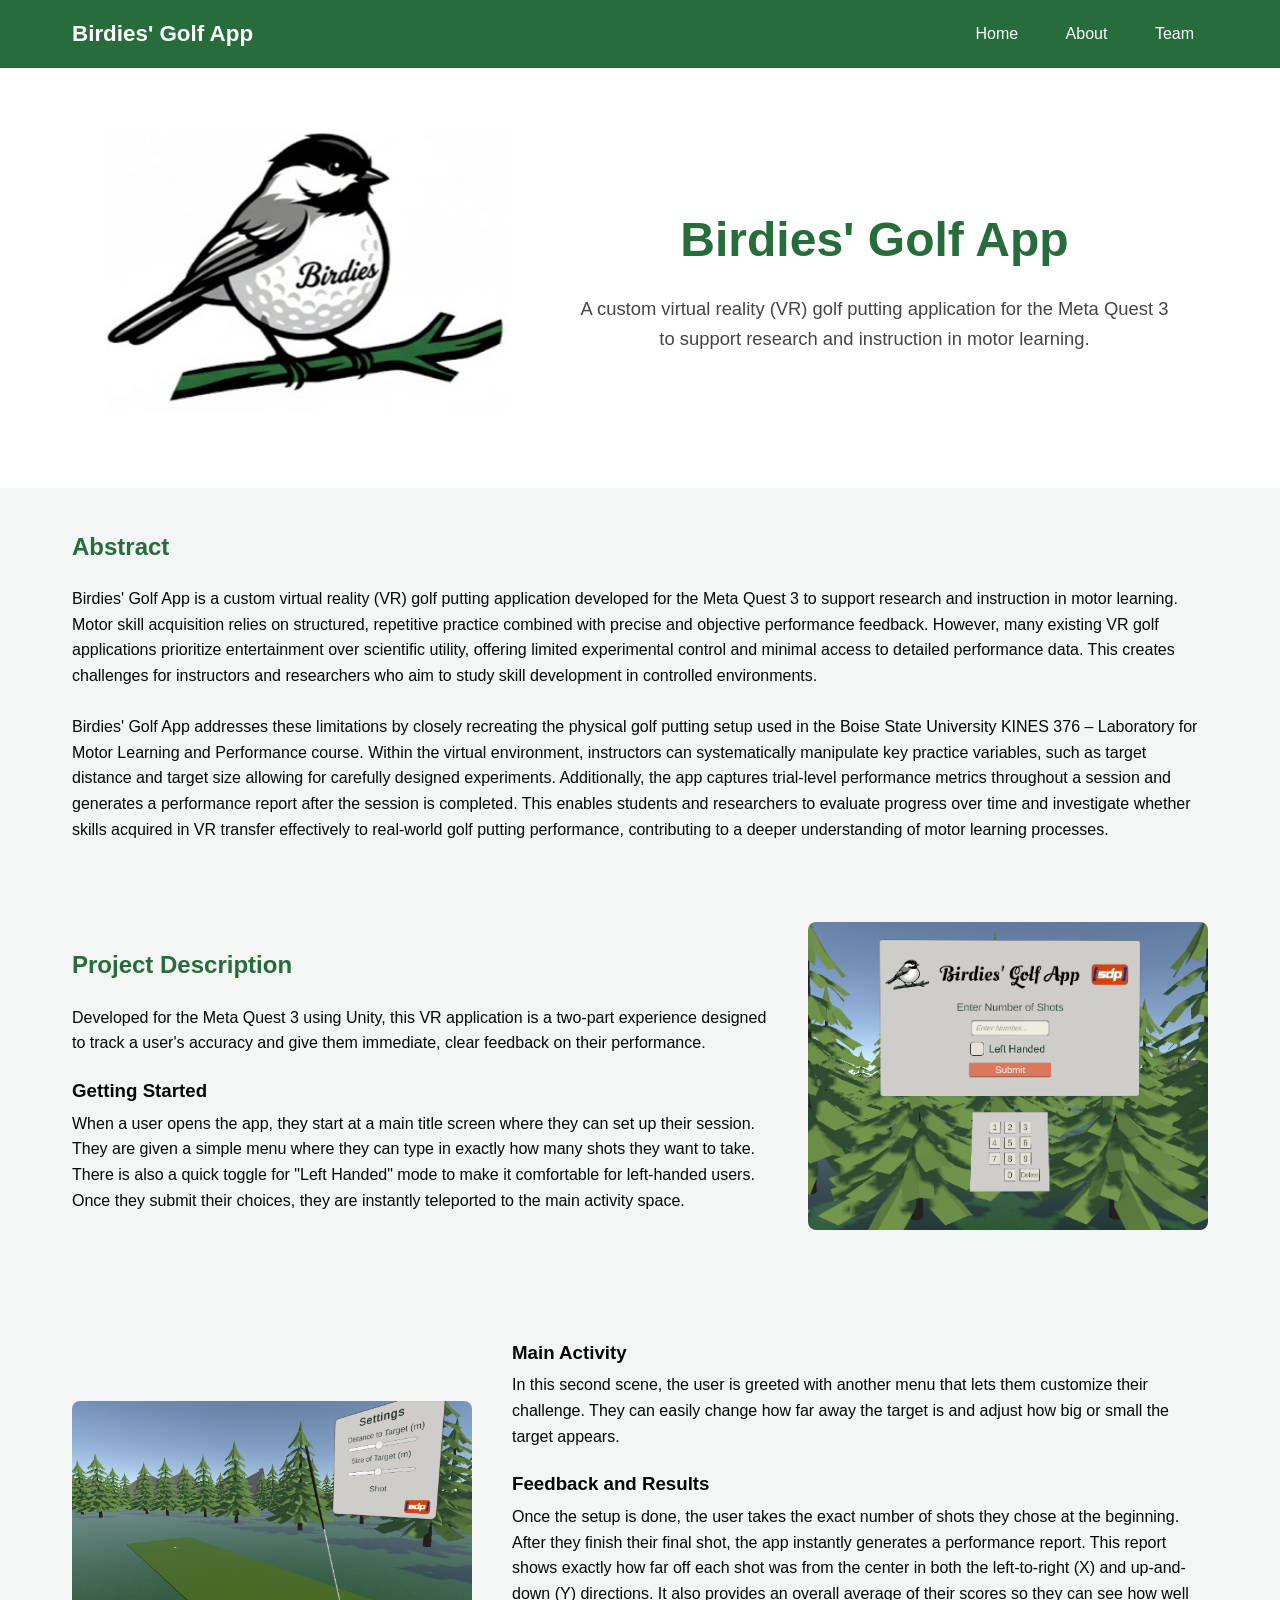
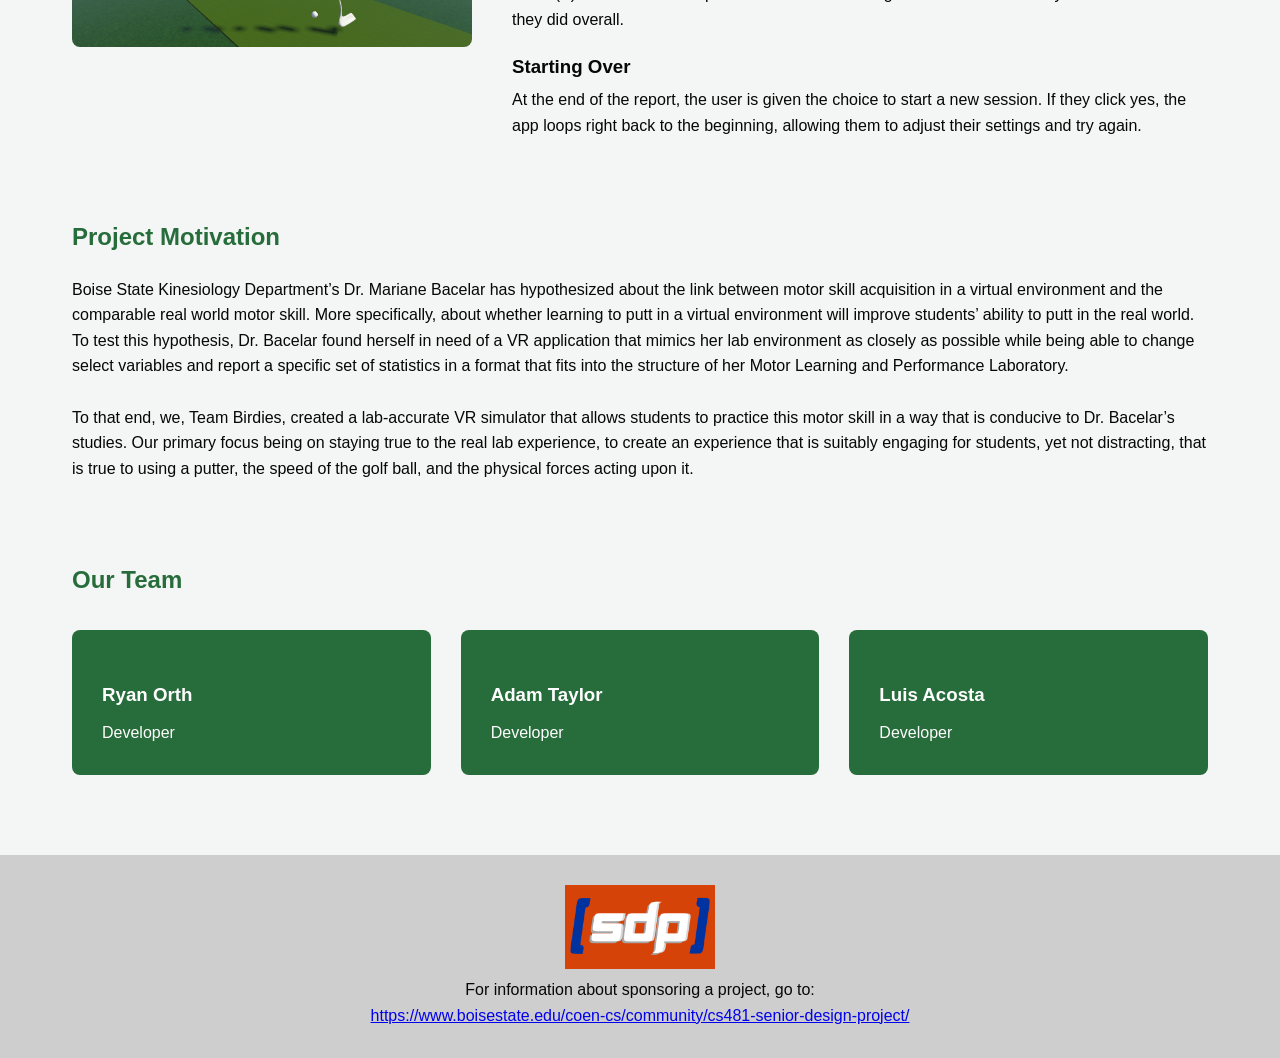
<file: index.html>
<!DOCTYPE html>
<html lang="en">
<head>
    <meta charset="UTF-8">
    <meta name="viewport" content="width=device-width, initial-scale=1.0">
    <title>Capstone | Home</title>
    <link rel="stylesheet" href="style.css">
</head>
<body>

<header>
    <div class="container nav-container">
        <h1 class="logo">Birdies' Golf App</h1>
        <nav>
            <ul>
                <li><a href="#home">Home</a></li>
		<li><a href="#about">About</a></li>
		<li><a href="#team">Team</a></li>
            </ul>
        </nav>
    </div>
</header>

<section id="home" class="hero">
    <div class="container hero-content">
        
        <!-- Left: Image -->
        <div class="hero-image">
            <img src="./img/logo.png" alt="Birdies Golf App Logo">
        </div>

        <!-- Right: Text -->
        <div class="hero-text">
            <h1>Birdies' Golf App</h1>
            <p>
                A custom virtual reality (VR) golf putting application for the Meta Quest 3 
                to support research and instruction in motor learning.
            </p>
        </div>

    </div>
</section>

<section id="about" class="section">
    <div class="container">
        <h2>Abstract</h2>
        <p>Birdies' Golf App is a custom virtual reality (VR) golf putting application developed for the Meta Quest 3 to support research and instruction in motor learning. Motor skill acquisition relies on structured, repetitive practice combined with precise and objective performance feedback. However, many existing VR golf applications prioritize entertainment over scientific utility, offering limited experimental control and minimal access to detailed performance data. This creates challenges for instructors and researchers who aim to study skill development in controlled environments.
	<br><br>Birdies' Golf App addresses these limitations by closely recreating the physical golf putting setup used in the Boise State University KINES 376 – Laboratory for Motor Learning and Performance course. Within the virtual environment, instructors can systematically manipulate key practice variables, such as target distance and target size allowing for carefully designed experiments. Additionally, the app captures trial-level performance metrics throughout a session and  generates a performance report after the session is completed. This enables students and researchers to evaluate progress over time and investigate whether skills acquired in VR transfer effectively to real-world golf putting performance, contributing to a deeper understanding of motor learning processes.</p>
    </div>
</section>

<section class="section">
    <div class="container project-content">

        <!-- Left: Text -->
        <div class="project-text">
            <h2>Project Description</h2>
            <p>Developed for the Meta Quest 3 using Unity, this VR application is a two-part experience designed to track a user's accuracy and give them immediate, clear feedback on their performance.</p>
	    <h3>Getting Started</h3>
            <p>When a user opens the app, they start at a main title screen where they can set up their session. They are given a simple menu where they can type in exactly how many shots they want to take. There is also a quick toggle for "Left Handed" mode to make it comfortable for left-handed users. Once they submit their choices, they are instantly teleported to the main activity space.</p>
        </div>

        <!-- Right: Image -->
        <div class="project-image">
            <img src="./img/startScene.png" alt="VR Golf Start Scene">
        </div>

    </div>
</section>

<section class="section">
    <div class="container motivation-content">

        <!-- Left: Image -->
        <div class="motivation-image">
            <img src="./img/puttScene.png" alt="VR Putting Scene">
        </div>

        <!-- Right: Text -->
        <div class="motivation-text">
            <h3>Main Activity</h3>
            <p>In this second scene, the user is greeted with another menu that lets them customize their challenge. They can easily change how far away the target is and adjust how big or small the target appears.</p>
            <h3>Feedback and Results</h3>
            <p>Once the setup is done, the user takes the exact number of shots they chose at the beginning. After they finish their final shot, the app instantly generates a performance report. This report shows exactly how far off each shot was from the center in both the left-to-right (X) and up-and-down (Y) directions. It also provides an overall average of their scores so they can see how well they did overall.</p>
            <h3>Starting Over</h3>
            <p>At the end of the report, the user is given the choice to start a new session. If they click yes, the app loops right back to the beginning, allowing them to adjust their settings and try again.</p>

        </div>

    </div>
</section>

<section class="section">
    <div class="container motivation-content">
        <div class="motivation-text">
            <h2>Project Motivation</h2>
            <p>
                Boise State Kinesiology Department’s Dr. Mariane Bacelar has hypothesized about the link between motor skill acquisition in a virtual environment and the comparable real world motor skill. More specifically, about whether learning to putt in a virtual environment will improve students’ ability to putt in the real world. To test this hypothesis, Dr. Bacelar found herself in need of a VR application that mimics her lab environment as closely as possible while being able to change select variables and report a specific set of statistics in a format that fits into the structure of her Motor Learning and Performance Laboratory.

                <br><br>

                To that end, we, Team Birdies, created a lab-accurate VR simulator that allows students to practice this motor skill in a way that is conducive to Dr. Bacelar’s studies. Our primary focus being on staying true to the real lab experience, to create an experience that is suitably engaging for students, yet not distracting, that is true to using a putter, the speed of the golf ball, and the physical forces acting upon it.
            </p>
        </div>

    </div>
</section>

<section id="team" class="section">
    <div class="container">
        <h2>Our Team</h2>
        <div class="grid">
            <div class="card">
                <h3>Ryan Orth</h3>
                <p>Developer</p>
            </div>
            <div class="card">
                <h3>Adam Taylor</h3>
                <p>Developer</p>
            </div>
            <div class="card">
                <h3>Luis Acosta</h3>
                <p>Developer</p>
            </div>
        </div>
    </div>
</section>

<footer>
    <img src="./img/sdp.png" alt="senior design project logo" width="150" height="84" onmouseover="$('#sdp_info').css('visibility', 'revert')">
    <div id="sdp_info" onmouseleave="$('#sdp_info').css('visibility', 'collapse')">
            For information about sponsoring a project, go to:<br/>
            <a href="https://www.boisestate.edu/coen-cs/community/cs481-senior-design-project/">https://www.boisestate.edu/coen-cs/community/cs481-senior-design-project/</a>
     </div>
</footer>

</body>
</html>
</file>
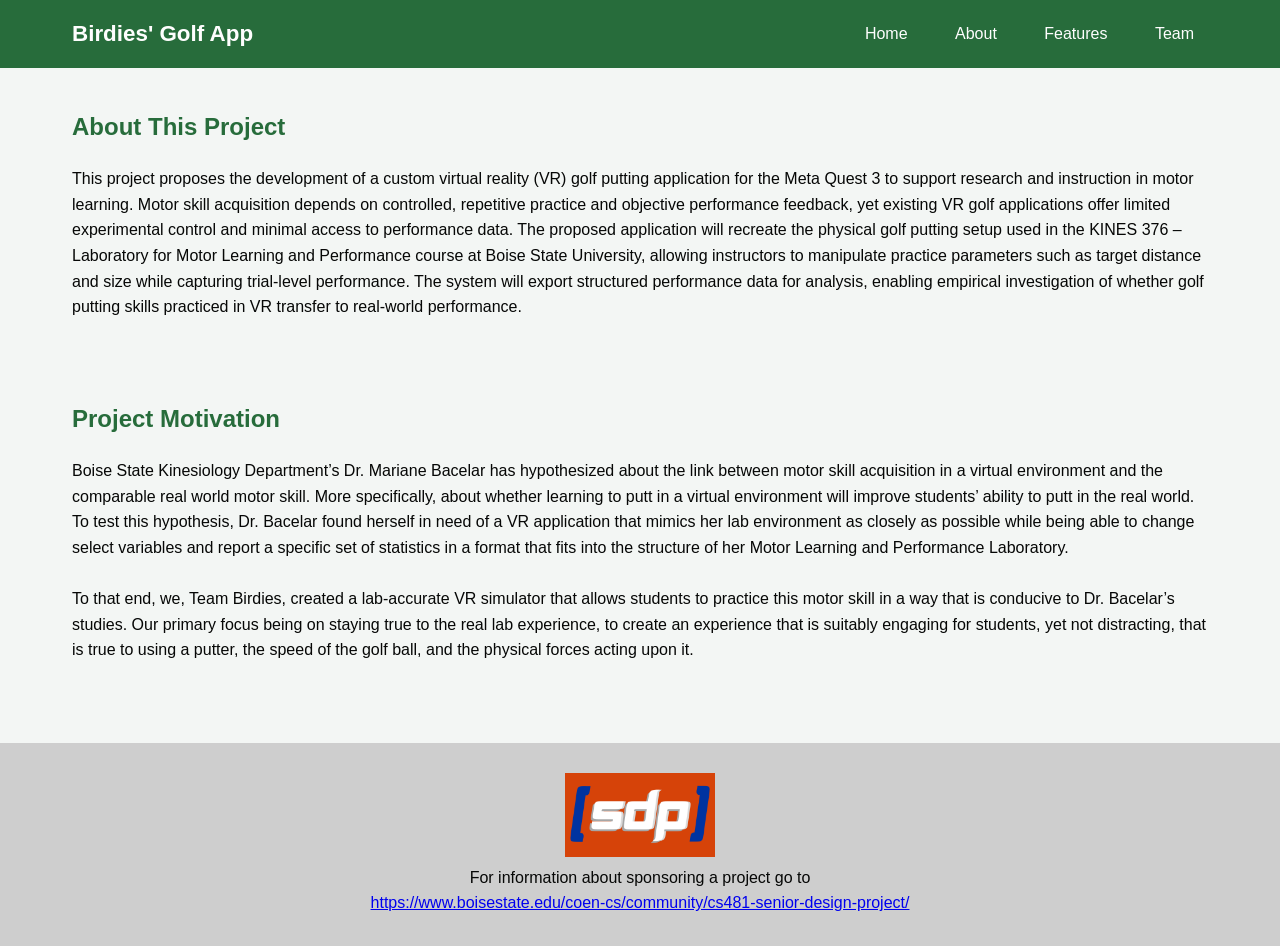
<file: about.html>
<!DOCTYPE html>
<html lang="en">
<head>
    <meta charset="UTF-8">
    <meta name="viewport" content="width=device-width, initial-scale=1.0">
    <title>Capstone | About</title>
    <link rel="stylesheet" href="style.css">
</head>
<body>

<header>
    <div class="container nav-container">
        <h1 class="logo">Birdies' Golf App</h1>
        <nav>
            <ul>
                <li><a href="./index.html">Home</a></li>
                <li><a href="./about.html">About</a></li>
                <li><a href="./features.html">Features</a></li>
                <li><a href="./team.html">Team</a></li>
            </ul>
        </nav>
    </div>
</header>

<section class="section">
    <div class="container">
        <h2>About This Project</h2>
        <p>This project proposes the development of a custom virtual reality (VR) golf putting application for the Meta Quest 3 to support research and instruction in motor learning. Motor skill acquisition depends on controlled, repetitive practice and objective performance feedback, yet existing VR golf applications offer limited experimental control and minimal access to performance data. The proposed application will recreate the physical golf putting setup used in the KINES 376 – Laboratory for Motor Learning and Performance course at Boise State University, allowing instructors to manipulate practice parameters such as target distance and size while capturing trial-level performance. The system will export structured performance data for analysis, enabling empirical investigation of whether golf putting skills practiced in VR transfer to real-world performance.</p>
    </div>
</section>

<section class="section">
    <div class="container">
        <h2>Project Motivation</h2>
        <p>Boise State Kinesiology Department’s Dr. Mariane Bacelar has hypothesized about the link between motor skill acquisition in a virtual environment and the comparable real world motor skill. More specifically, about whether learning to putt in a virtual environment will improve students’ ability to putt in the real world. To test this hypothesis, Dr. Bacelar found herself in need of a VR application that mimics her lab environment as closely as possible while being able to change select variables and report a specific set of statistics in a format that fits into the structure of her Motor Learning and Performance Laboratory.

	<br><br>To that end, we, Team Birdies, created a lab-accurate VR simulator that allows students to practice this motor skill in a way that is conducive to Dr. Bacelar’s studies. Our primary focus being on staying true to the real lab experience, to create an experience that is suitably engaging for students, yet not distracting, that is true to using a putter, the speed of the golf ball, and the physical forces acting upon it.</p>
    </div>
</section>

<footer>
    <img src="./img/sdp.png" alt="senior design project logo" width="150" height="84" onmouseover="$('#sdp_info').css('visibility', 'revert')">
    <div id="sdp_info" onmouseleave="$('#sdp_info').css('visibility', 'collapse')">
            For information about sponsoring a project go to<br/>
            <a href="https://www.boisestate.edu/coen-cs/community/cs481-senior-design-project/">https://www.boisestate.edu/coen-cs/community/cs481-senior-design-project/</a>
     </div>
</footer>

</body>
</html>
</file>
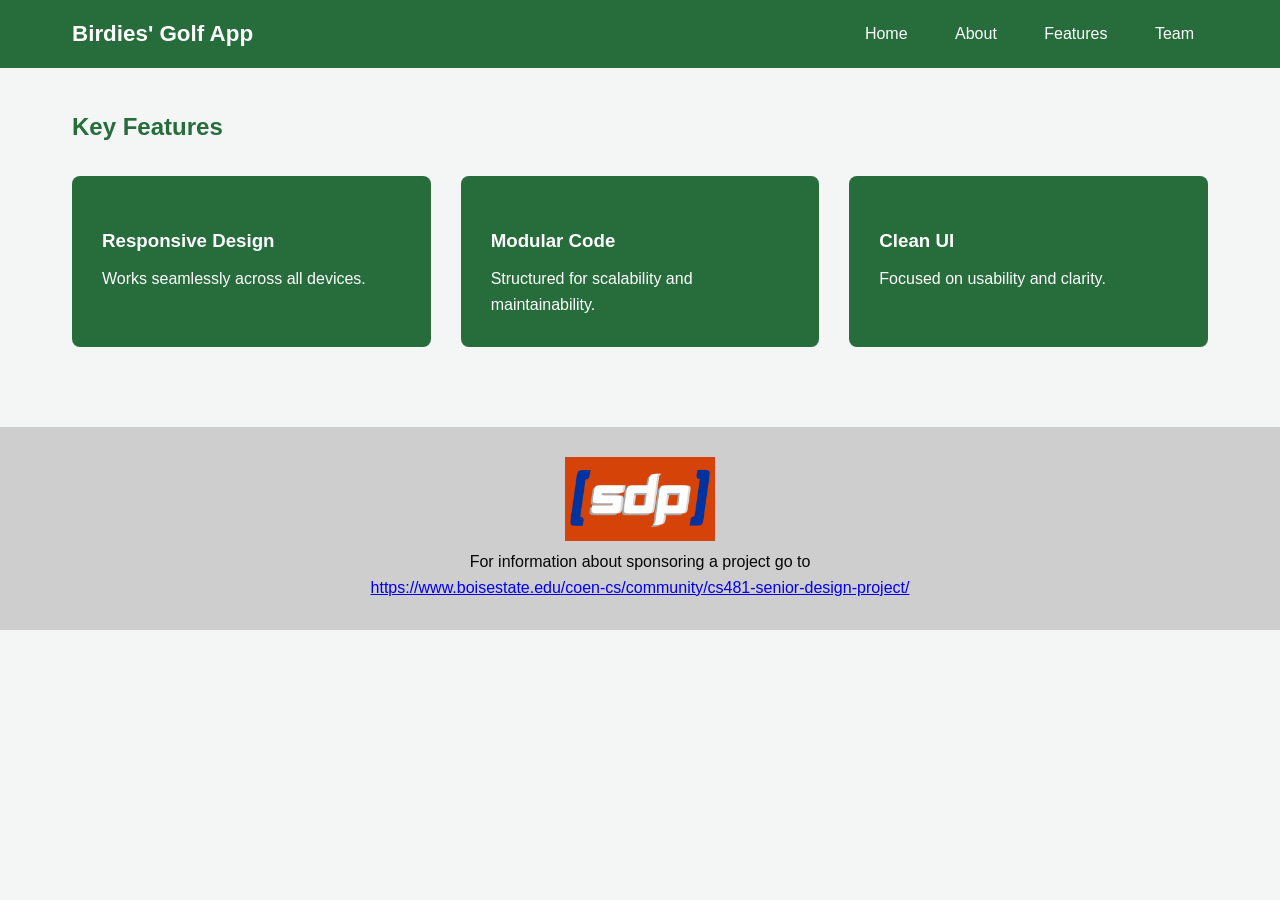
<file: features.html>
<!DOCTYPE html>
<html lang="en">
<head>
    <meta charset="UTF-8">
    <meta name="viewport" content="width=device-width, initial-scale=1.0">
    <title>Capstone | Features</title>
    <link rel="stylesheet" href="style.css">
</head>
<body>

<header>
    <div class="container nav-container">
        <h1 class="logo">Birdies' Golf App</h1>
        <nav>
            <ul>
                <li><a href="./index.html">Home</a></li>
                <li><a href="./about.html">About</a></li>
                <li><a href="./features.html">Features</a></li>
                <li><a href="./team.html">Team</a></li>
            </ul>
        </nav>
    </div>
</header>

<section class="section">
    <div class="container">
        <h2>Key Features</h2>
        <div class="grid">
            <div class="card">
                <h3>Responsive Design</h3>
                <p>Works seamlessly across all devices.</p>
            </div>
            <div class="card">
                <h3>Modular Code</h3>
                <p>Structured for scalability and maintainability.</p>
            </div>
            <div class="card">
                <h3>Clean UI</h3>
                <p>Focused on usability and clarity.</p>
            </div>
        </div>
    </div>
</section>

<footer>
    <img src="./img/sdp.png" alt="senior design project logo" width="150" height="84" onmouseover="$('#sdp_info').css('visibility', 'revert')">
    <div id="sdp_info" onmouseleave="$('#sdp_info').css('visibility', 'collapse')">
            For information about sponsoring a project go to<br/>
            <a href="https://www.boisestate.edu/coen-cs/community/cs481-senior-design-project/">https://www.boisestate.edu/coen-cs/community/cs481-senior-design-project/</a>
     </div>
</footer>

</body>
</html>
</file>
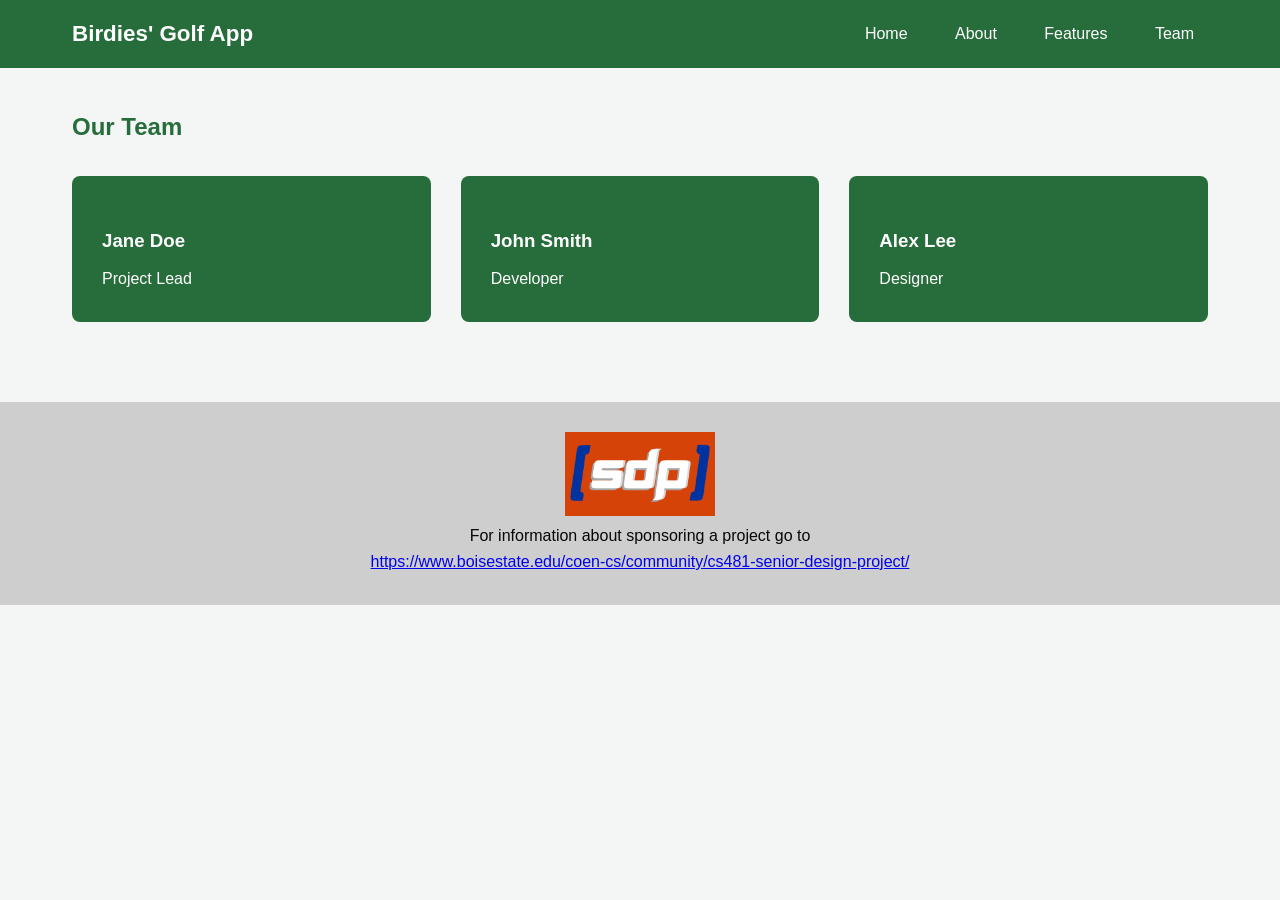
<file: team.html>
<!DOCTYPE html>
<html lang="en">
<head>
    <meta charset="UTF-8">
    <meta name="viewport" content="width=device-width, initial-scale=1.0">
    <title>Capstone | Team</title>
    <link rel="stylesheet" href="style.css">
</head>
<body>

<header>
    <div class="container nav-container">
        <h1 class="logo">Birdies' Golf App</h1>
        <nav>
            <ul>
                <li><a href="./index.html">Home</a></li>
                <li><a href="./about.html">About</a></li>
                <li><a href="./features.html">Features</a></li>
                <li><a href="./team.html">Team</a></li>
            </ul>
        </nav>
    </div>
</header>

<section class="section">
    <div class="container">
        <h2>Our Team</h2>
        <div class="grid">
            <div class="card">
                <h3>Jane Doe</h3>
                <p>Project Lead</p>
            </div>
            <div class="card">
                <h3>John Smith</h3>
                <p>Developer</p>
            </div>
            <div class="card">
                <h3>Alex Lee</h3>
                <p>Designer</p>
            </div>
        </div>
    </div>
</section>

<footer>
    <img src="./img/sdp.png" alt="senior design project logo" width="150" height="84" onmouseover="$('#sdp_info').css('visibility', 'revert')">
    <div id="sdp_info" onmouseleave="$('#sdp_info').css('visibility', 'collapse')">
            For information about sponsoring a project go to<br/>
            <a href="https://www.boisestate.edu/coen-cs/community/cs481-senior-design-project/">https://www.boisestate.edu/coen-cs/community/cs481-senior-design-project/</a>
     </div>
</footer>

</body>
</html>
</file>
<file: style.css>
/* ===== COLOR SYSTEM ===== */
:root {
    --dark: #060706;
    --accent: #276C3B;
    --light: #FEFEFE;
}

/* ===== RESET ===== */
* {
    margin: 0;
    padding: 0;
    box-sizing: border-box;
}

body {
    font-family: -apple-system, BlinkMacSystemFont, "Segoe UI", Roboto, Arial, sans-serif;
    background: #F3F6F4;
    color: var(--dark);
    line-height: 1.6;
}

/* ===== LAYOUT ===== */
.container {
    width: 95%;
    max-width: 1300px;
    margin: auto;
    padding: 0 40px;
}

section h1 {
   color: #276C3B;
}

section h2 {
   color: #276C3B;
}

/* ===== HEADER ===== */
header {
    background: var(--light);
    border-bottom: 1px solid var(--muted);
    padding: 1rem 0;
    position: sticky;
    top: 0;
    z-index: 1000;
}

header .container {
    display: flex;
    align-items: center;
    justify-content: space-between;
}

header h1 {
    font-size: 1.4rem;
}

/* ===== NAVBAR ===== */
header {
    background: #276C3B;
    padding: 1rem 0;
    position: sticky;
    top: 0;
    z-index: 1000;
}

.nav-container {
    display: flex;
    justify-content: space-between;
    align-items: center;
}

.logo {
    color: #FEFEFE;
    font-weight: bold;
}

nav ul {
    list-style: none;
}

nav li {
    display: inline-block;
    margin-left: 15px;
}

nav a {
    text-decoration: none;
    color: #FEFEFE;
    padding: 8px 14px;
    border-radius: 6px;
    transition: all 0.25s ease;
}

/* Hover = inverted button */
nav a:hover {
    background: #FEFEFE;
    color: #060706;
}
/* ===== HERO ===== */
.hero {
    padding: 60px 20px;
    text-align: center;
    background-color: #FFFFFF;
}

.hero h1 {
    font-size: 3em;
}

.hero h2 {
    font-size: 2.6rem;
    max-width: 700px;
    margin: auto;
}

.hero p {
    margin-top: 15px;
    color: #444;
    font-size: 1.15em;
}

.hero button {
    margin-top: 25px;
    padding: 12px 26px;
    background: var(--accent);
    color: var(--light);
    border: none;
    border-radius: 6px;
    cursor: pointer;
    font-size: 1rem;
    transition: transform 0.2s ease, box-shadow 0.2s ease;
}

.hero button:hover {
    transform: translateY(-2px);
    box-shadow: 0 6px 16px rgba(0,0,0,0.1);
}

/* Hero layout */
.hero-content {
    display: flex;
    align-items: center;
    justify-content: space-around;
    gap: 40px;
}

/* Left image */
.hero-image img {
    max-width: 400px;
    width: 100%;
    height: auto;
}

/* Right text */
.hero-text {
    max-width: 600px;
}

/* Responsive: stack on small screens */
@media (max-width: 768px) {
    .hero-content {
        flex-direction: column;
        text-align: center;
    }

    .hero-image img {
        max-width: 200px;
    }
}

/* ===== SECTIONS ===== */
/* Sections */
.section {
    padding: 40px 0;
    background: #F3F6F4; /* now gray by default */
}

.section.alt {
    background: #FEFEFE; /* white becomes alternate */
}

.section h2 {
    margin-bottom: 20px;
}

.section h3 {
    margin-top: 20px;
    margin-bottom: 5px;
}

/* ===== GRID ===== */
.grid {
    display: flex;
    gap: 30px;
    margin-top: 30px;
    flex-wrap: wrap;
}

/* ===== CARDS ===== */
.card {
    flex: 1;
    min-width: 280px;
    background: var(--accent);
    color: var(--light);
    border: 1px solid var(--muted);
    padding: 30px;
    border-radius: 8px;
    transition: all 0.25s ease;
}

.card h3 {
    margin-bottom: 10px;
}

.card p {
    color: CECECE;
}

.card:hover {
    transform: translateY(-6px);
    border-color: var(--light);
    box-shadow: 0 10px 25px rgba(0,0,0,0.08);
}

/* ===== FOOTER ===== */
footer {
    text-align: center;
    padding: 30px 0;
    border-top: 1px solid var(--muted);
    margin-top: 40px;
    background-color: #CECECE;
}

/* ===== RESPONSIVE ===== */
@media (max-width: 768px) {
    .container {
        padding: 0 20px;
    }

    .grid {
        flex-direction: column;
    }

    .hero h2 {
        font-size: 2rem;
    }
}

/* Feature Card Layout */
.feature-card {
    display: flex;
    align-items: center;
    gap: 40px;
    background: #FEFEFE;
    border: 1px solid #CECECE;
    border-radius: 8px;
    padding: 30px;
    margin-top: 30px;
}

/* Image */
.feature-card img {
    width: 200px;
    max-width: 100%;
    height: auto;
}

/* Text */
.feature-text h3 {
    margin-bottom: 10px;
}

.feature-text p {
    color: #555;
}

/* Responsive */
@media (max-width: 768px) {
    .feature-card {
        flex-direction: column;
        text-align: center;
    }

    .feature-card img {
        width: 150px;
    }
}


#sdp {
    position: absolute;
    margin: 10px;
}
#sdp img {
    width: 80px;
    cursor: pointer;
    display: block;
}
#sdp > div {
    background-color: #0033A0;
    color: white;
    text-align: center;
    margin: 15px;
    padding: 15px;
    border-radius: 15px;
    visibility: hidden;
    position: relative;
}

#sdp a {
    text-decoration: none;
    color: #D64309;
    font-weight: bold;
}

/* Project section layout */
.project-content {
    display: flex;
    align-items: center;
    justify-content: space-between;
    gap: 40px;
}

/* Text side */
.project-text {
    flex: 1;
}

/* Image side */
.project-image img {
    max-width: 400px;
    width: 100%;
    height: auto;
    border-radius: 8px;
}

/* Responsive: stack like hero */
@media (max-width: 768px) {
    .project-content {
        flex-direction: column;
        text-align: center;
    }

    .project-image img {
        max-width: 250px;
    }
}

/* Motivation section layout */
.motivation-content {
    display: flex;
    align-items: center;
    justify-content: space-between;
    gap: 40px;
}

/* Image */
.motivation-image img {
    max-width: 400px;
    width: 100%;
    height: auto;
    border-radius: 8px;
}

/* Text */
.motivation-text {
    flex: 1;
}

/* Responsive */
@media (max-width: 768px) {
    .motivation-content {
        flex-direction: column;
        text-align: center;
    }

    .motivation-image img {
        max-width: 250px;
    }
}

html {
    scroll-behavior: smooth;
}

#home, #about, #team {
    scroll-margin-top: 80px;
}
</file>
